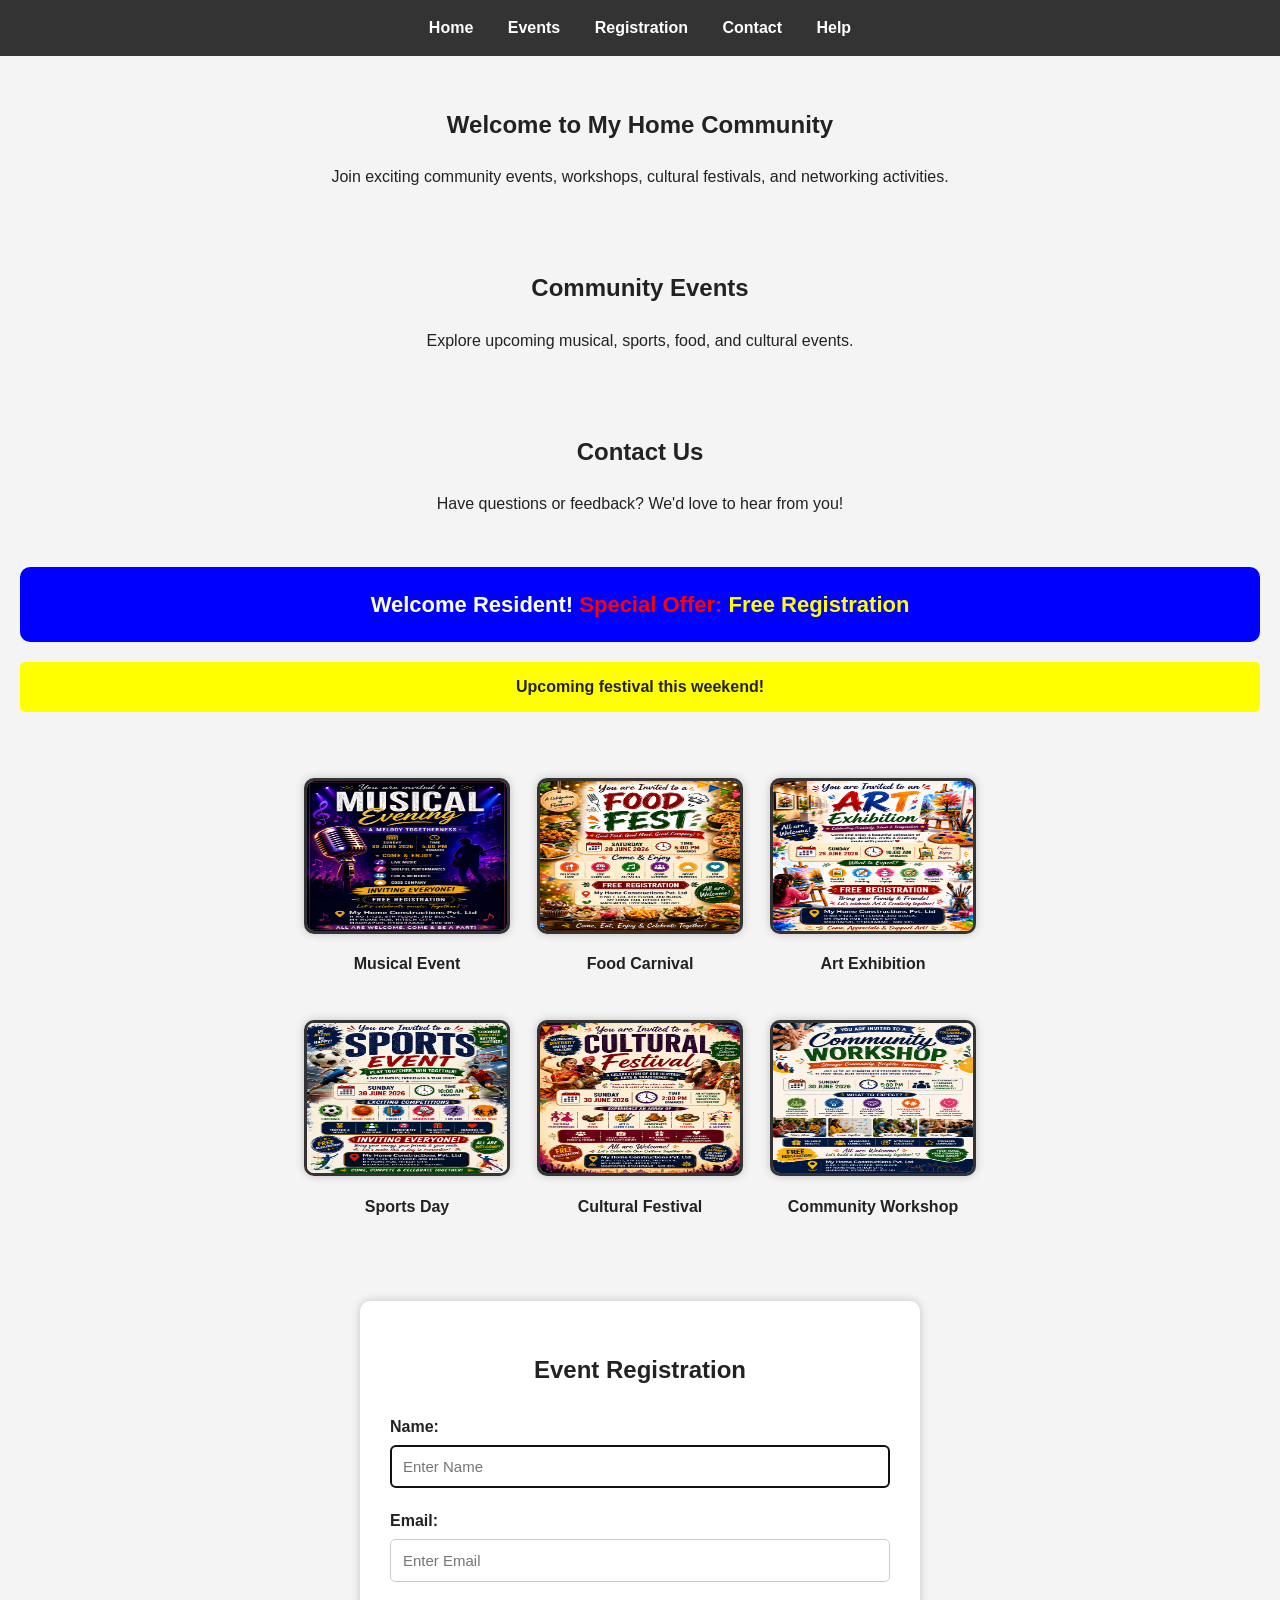
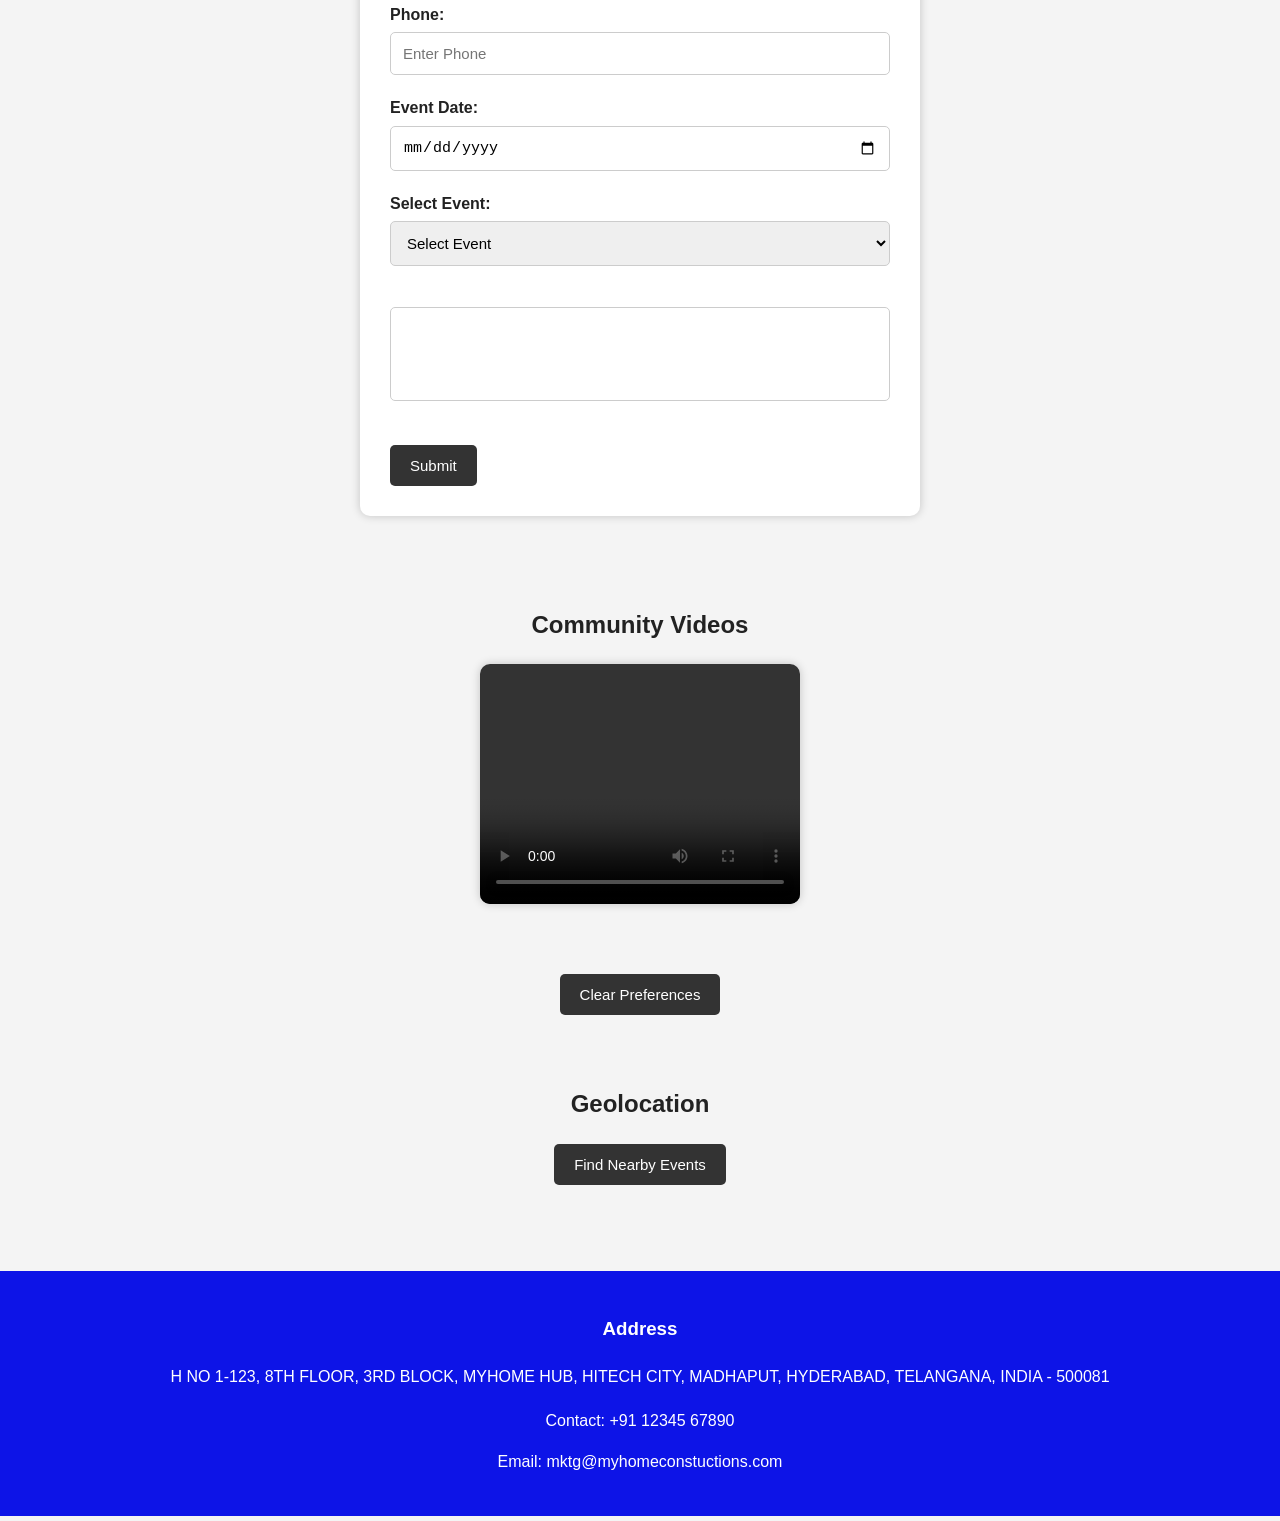
<file: index.html>
<!DOCTYPE html>
<html lang="en">

<head>

    <!-- Meta Information -->
    <meta charset="UTF-8">

    <meta name="viewport"
          content="width=device-width, initial-scale=1.0">

    <!-- External CSS -->
    <link rel="stylesheet" href="style.css">

    <title>MyHome Community Portal</title>
    <link rel="icon" type="image/png" href="images/MyHome.ico">

</head>

<body>

    <!-- ========================= -->
    <!-- Navigation Section -->
    <!-- ========================= -->

    <nav>

        <a href="#home">Home</a>

        <a href="#events">Events</a>

        <a href="#registration">
            Registration
        </a>

        <a href="#contact">
            Contact
        </a>

        <a href="help.html"
           target="_blank">

            Help

        </a>

    </nav>

    <!-- ========================= -->
    <!-- Home Section -->
    <!-- ========================= -->

    <section id="home"
             class="page-section">

        <h1>
            Welcome to My Home Community
        </h1>

        <p>
            Join exciting community events,
            workshops, cultural festivals,
            and networking activities.
        </p>

    </section>

    <!-- ========================= -->
    <!-- Events Section -->
    <!-- ========================= -->

    <section id="events"
             class="page-section">

        <h2>
            Community Events
        </h2>

        <p>
            Explore upcoming musical,
            sports, food, and cultural events.
        </p>

    </section>

    <!-- ========================= -->
    <!-- Contact Section -->
    <!-- ========================= -->

    <section id="contact"
             class="page-section">

        <h2>
            Contact Us
        </h2>

        <p>
            Have questions or feedback?
            We'd love to hear from you!
        </p>

    </section>

    <!-- ========================= -->
    <!-- Welcome Banner -->
    <!-- ========================= -->

    <div id="welcomeBanner">

        Welcome Resident!
        <span class="special-offer">
            Special Offer:
        </span>
        <span class="free-registration">
            Free Registration
        </span>

    </div>

    <!-- ========================= -->
    <!-- Highlight Message -->
    <!-- ========================= -->

    <p class="highlight">

        Upcoming festival this weekend!

    </p>

    <!-- ========================= -->
    <!-- Event Gallery -->
    <!-- ========================= -->

    <table>

        <tr>

            <td>

                <img src="images/musical-event.png"
                     alt="Musical Event"
                     title="Musical Event"
                     class="event-image"
                     width="200"
                     height="150"
                     ondblclick="enlargeImage(this)">

                <p>
                    Musical Event
                </p>

            </td>

            <td>

                <img src="images/food-event.png"
                     alt="Food Event"
                     title="Food Carnival"
                     class="event-image"
                     width="200"
                     height="150"
                     ondblclick="enlargeImage(this)">

                <p>
                    Food Carnival
                </p>

            </td>

            <td>

                <img src="images/art-event.png"
                     alt="Art Exhibition"
                     title="Art Exhibition"
                     class="event-image"
                     width="200"
                     height="150"
                     ondblclick="enlargeImage(this)">

                <p>
                    Art Exhibition
                </p>

            </td>

        </tr>

        <tr>

            <td>

                <img src="images/sports-event.png"
                     alt="Sports Event"
                     title="Sports Day"
                     class="event-image"
                     width="200"
                     height="150"
                     ondblclick="enlargeImage(this)">

                <p>
                    Sports Day
                </p>

            </td>

            <td>

                <img src="images/cultural-event.png"
                     alt="Cultural Festival"
                     title="Cultural Festival"
                     class="event-image"
                     width="200"
                     height="150"
                     ondblclick="enlargeImage(this)">

                <p>
                    Cultural Festival
                </p>

            </td>

            <td>

                <img src="images/workshop-event.png"
                     alt="Community Workshop"
                     title="Community Workshop"
                     class="event-image"
                     width="200"
                     height="150"
                     ondblclick="enlargeImage(this)">

                <p>
                    Community Workshop
                </p>

            </td>

        </tr>

    </table>

    <!-- ========================= -->
    <!-- Registration Section -->
    <!-- ========================= -->

    <section id="registration">

        <form id="registrationForm">

            <h2>
                Event Registration
            </h2>

            <!-- Name -->

            <label for="name">
                Name:
            </label>

            <input type="text"
                   id="name"
                   placeholder="Enter Name"
                   autofocus
                   required>

            <!-- Email -->

            <label for="email">
                Email:
            </label>

            <input type="email"
                   id="email"
                   placeholder="Enter Email"
                   required>

            <!-- Phone -->

            <label for="phone">
                Phone:
            </label>

            <input type="text"
                   id="phone"
                   placeholder="Enter Phone"
                   onblur="validatePhone()"
                   required>

            <!-- Event Date -->

            <label for="date">
                Event Date:
            </label>

            <input type="date"
                   id="date"
                   required>

            <!-- Event Selection -->

            <label for="event">
                Select Event:
            </label>

            <select id="event"
                    onchange="showFee()">

                <option value="">
                    Select Event
                </option>

                <option value="musical">
                    Musical Event
                </option>

                <option value="food">
                    Food Carnival
                </option>

                <option value="art">
                    Art Exhibition
                </option>

                <option value="sports">
                    Sports Day
                </option>

                <option value="cultural">
                    Cultural Festival
                </option>

                <option value="workshop">
                    Community Workshop
                </option>

            </select>

            <!-- Fee Information -->

            <p id="feeMessage"></p>

            <!-- Feedback Textarea -->

            <textarea id="comments"
                      rows="4"
                      placeholder="Any suggestions or questions?"
                      onkeyup="countCharacters()">
            </textarea>

            <!-- Character Counter -->

            <p id="charCount"></p>

            <!-- Confirmation Message -->

            <output id="confirmationMessage">
            </output>

            <!-- Submit Button -->

            <button type="submit">

                Submit

            </button>

        </form>

    </section>

    <!-- ========================= -->
    <!-- Community Video -->
    <!-- ========================= -->

    <section class="media-section">

        <h2>
            Community Videos
        </h2>

        <video width="320"
               height="240"
               controls
               oncanplay="videoReady()">

            <source src="videos/community-event.mp4"
                    type="video/mp4">

        </video>

    </section>

    <!-- ========================= -->
    <!-- Preferences Section -->
    <!-- ========================= -->

    <div class="button-container">

        <button onclick="clearPreferences()">

            Clear Preferences

        </button>

    </div>

    <!-- ========================= -->
    <!-- Geolocation Section -->
    <!-- ========================= -->

    <section class="geo-section">

        <h2>
            Geolocation
        </h2>

        <button onclick="findLocation()">

            Find Nearby Events

        </button>

        <p id="locationOutput"></p>

    </section>

    <!-- ========================= -->
    <!-- Footer Section -->
    <!-- ========================= -->

    <footer>

        <h3>
            Address
        </h3>

        <address>

            H NO 1-123,
            8TH FLOOR,
            3RD BLOCK,
            MYHOME HUB,
            HITECH CITY,
            MADHAPUT,
            HYDERABAD,
            TELANGANA,
            INDIA - 500081

        </address>

        <p>
            Contact:
            +91 12345 67890
        </p>

        <p>
            Email:
            mktg@myhomeconstuctions.com
        </p>

    </footer>

    <!-- External JavaScript -->

    <script src="script.js"></script>

</body>

</html>
</file>
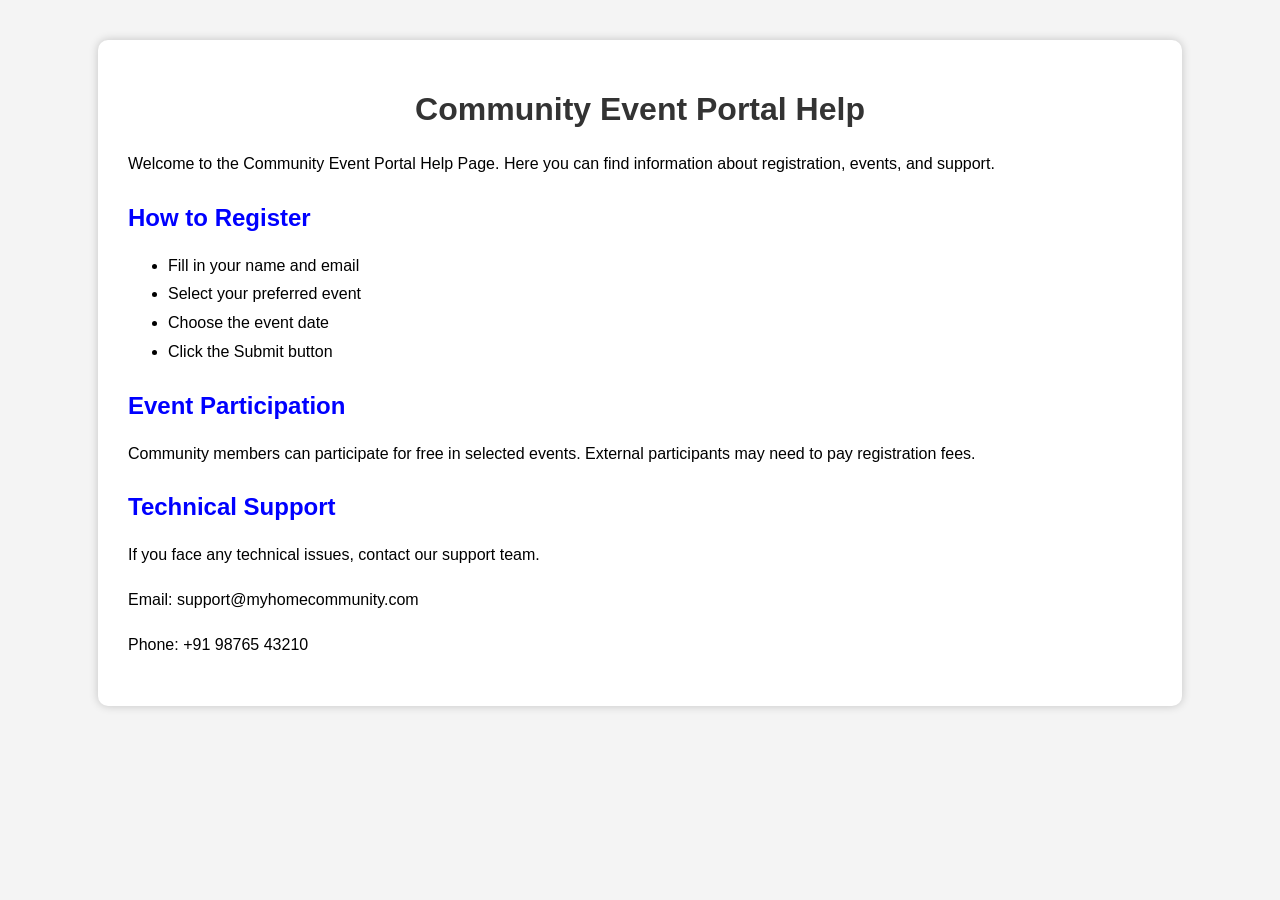
<file: help.html>
<!DOCTYPE html>
<html lang="en">

<head>

    <meta charset="UTF-8">

    <meta name="viewport"
          content="width=device-width, initial-scale=1.0">

    <title>
        Help - Community Event Portal
    </title>

    <style>

        body{
            font-family:Arial, sans-serif;
            margin:0;
            padding:0;
            background-color:#f4f4f4;
        }

        .help-container{
            width:80%;
            margin:40px auto;
            background-color:white;
            padding:30px;
            border-radius:10px;
            box-shadow:0 0 10px rgba(0,0,0,0.2);
        }

        h1{
            text-align:center;
            color:#333;
        }

        h2{
            color:blue;
            margin-top:25px;
        }

        p{
            line-height:1.8;
        }

        ul{
            line-height:1.8;
        }

    </style>

</head>

<body>

    <div class="help-container">

        <h1>
            Community Event Portal Help
        </h1>

        <p>
            Welcome to the Community Event Portal Help Page.
            Here you can find information about
            registration, events, and support.
        </p>

        <h2>
            How to Register
        </h2>

        <ul>

            <li>
                Fill in your name and email
            </li>

            <li>
                Select your preferred event
            </li>

            <li>
                Choose the event date
            </li>

            <li>
                Click the Submit button
            </li>

        </ul>

        <h2>
            Event Participation
        </h2>

        <p>
            Community members can participate
            for free in selected events.
            External participants may need
            to pay registration fees.
        </p>

        <h2>
            Technical Support
        </h2>

        <p>
            If you face any technical issues,
            contact our support team.
        </p>

        <p>
            Email:
            support@myhomecommunity.com
        </p>

        <p>
            Phone:
            +91 98765 43210
        </p>

    </div>

</body>

</html>
</file>
<file: style.css>
/* ========================= */
/* Global Styles */
/* ========================= */

html{
    scroll-behavior:smooth;
}

body{
    font-family: Arial, sans-serif;
    margin:0;
    padding:0;
    background-color:#f4f4f4;
    color:#222;
    line-height:1.6;
}

/* ========================= */
/* Navigation Bar */
/* ========================= */

nav{
    background-color:#333;
    padding:15px;
    text-align:center;
    position:sticky;
    top:0;
    z-index:1000;
}

nav a{
    color:white;
    text-decoration:none;
    margin:0 15px;
    font-weight:bold;
    font-size:16px;
}

nav a:hover{
    color:yellow;
}

/* ========================= */
/* Sections */
/* ========================= */

.page-section{
    padding:30px 20px;
    text-align:center;
}

.page-section p{
    max-width:800px;
    margin:auto;
}

/* ========================= */
/* Welcome Banner */
/* ========================= */

#welcomeBanner{
    background-color:blue;
    color:white;
    text-align:center;
    padding:20px;
    font-size:22px;
    margin:20px;
    border-radius:10px;
    font-weight:bold;
}

.special-offer{
    color:red;
}

.free-registration{
    color:yellow;
}

/* ========================= */
/* Highlight Message */
/* ========================= */

.highlight{
    background-color:yellow;
    text-align:center;
    padding:12px;
    margin:20px;
    font-weight:bold;
    border-radius:5px;
}

/* ========================= */
/* Gallery */
/* ========================= */

table{
    margin:40px auto;
    border-spacing:25px;
}

td{
    text-align:center;
    vertical-align:top;
}

.event-image{
    width:200px;
    height:150px;

    border:3px solid #333;

    border-radius:10px;

    transition:0.3s;

    cursor:pointer;

    box-shadow:0 0 10px rgba(0,0,0,0.2);
}

.event-image:hover{
    transform:scale(1.05);
}

td p{
    margin-top:10px;
    font-weight:bold;
}

/* ========================= */
/* Form */
/* ========================= */

form{
    background-color:white;
    width:45%;
    min-width:300px;
    max-width:500px;
    margin:40px auto;
    padding:30px;
    border-radius:10px;
    box-shadow:0 0 10px rgba(0,0,0,0.2);
}
form h2{
    text-align:center;
    margin-bottom:25px;
}

label{
    font-weight:bold;
}

input,
select,
textarea{
    width:100%;
    padding:12px;
    margin-top:5px;
    margin-bottom:20px;
    border:1px solid #ccc;
    border-radius:5px;
    box-sizing:border-box;
    font-size:15px;
}

textarea{
    resize:none;
}

/* ========================= */
/* Buttons */
/* ========================= */

button{
    background-color:#333;
    color:white;
    padding:12px 20px;
    border:none;
    border-radius:5px;
    cursor:pointer;
    font-size:15px;
    transition:0.3s;
}

button:hover{
    background-color:blue;
}

.button-container{
    text-align:center;
    margin:20px;
}

/* ========================= */
/* Video */
/* ========================= */

.media-section{
    text-align:center;
    padding:30px;
}

video{
    display:block;
    margin:20px auto;
    border-radius:10px;
    box-shadow:0 0 10px rgba(0,0,0,0.2);
}

/* ========================= */
/* Geolocation */
/* ========================= */

.geo-section{
    text-align:center;
    padding:30px;
}

#locationOutput{
    margin-top:15px;
    font-weight:bold;
}

/* ========================= */
/* Footer */
/* ========================= */

footer{
    background-color:#0d14e7;
    color:white;
    text-align:center;
    padding:25px;
    margin-top:40px;
}

footer address{
    font-style:normal;
    margin-bottom:15px;
    line-height:1.8;
}

/* ========================= */
/* Responsive Design */
/* ========================= */

@media screen and (max-width:768px){

    form{
        width:90%;
    }

    nav a{
        display:block;
        margin:10px 0;
    }

    .event-image{
        width:100%;
        height:auto;
    }
}
</file>
